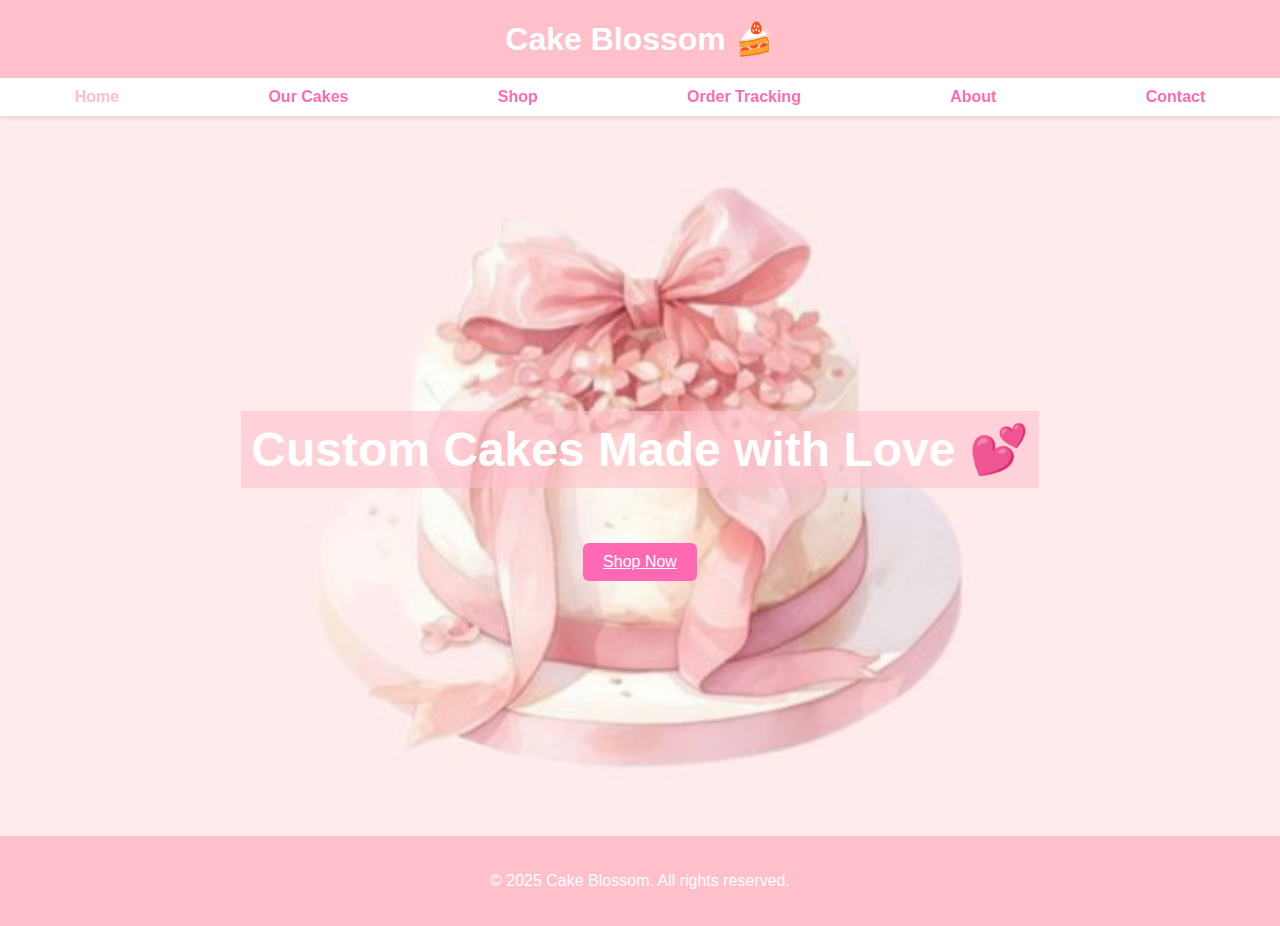
<file: Index.html>
<!DOCTYPE html>
<html lang="en">

<head>
  <meta charset="UTF-8" />
  <meta name="viewport" content="width=device-width, initial-scale=1" />
  <title>Home | Cake Blossom</title>
  <link rel="stylesheet" href="styles.css" />
</head>

<body>

  <header>
    <h1>Cake Blossom 🍰</h1>
  </header>

  <nav>
    <a href="index.html" style="color: pink;">Home</a>
    <a href="cakes.html">Our Cakes</a>
    <a href="shop.html">Shop</a>
    <a href="track.html">Order Tracking</a>
    <a href="about.html">About</a>
    <a href="contact.html">Contact</a>
  </nav>

  <!-- Hero Section -->
  <section class="hero">
    <h2>Custom Cakes Made with Love 💕</h2>
    <a class="btn" href="shop.html">Shop Now</a>
  </section>

  <!-- Footer -->
  <footer>
    <p>© 2025 Cake Blossom. All rights reserved.</p>
  </footer>

  <script src="Index.js"></script>
</body>

</html>
</file>
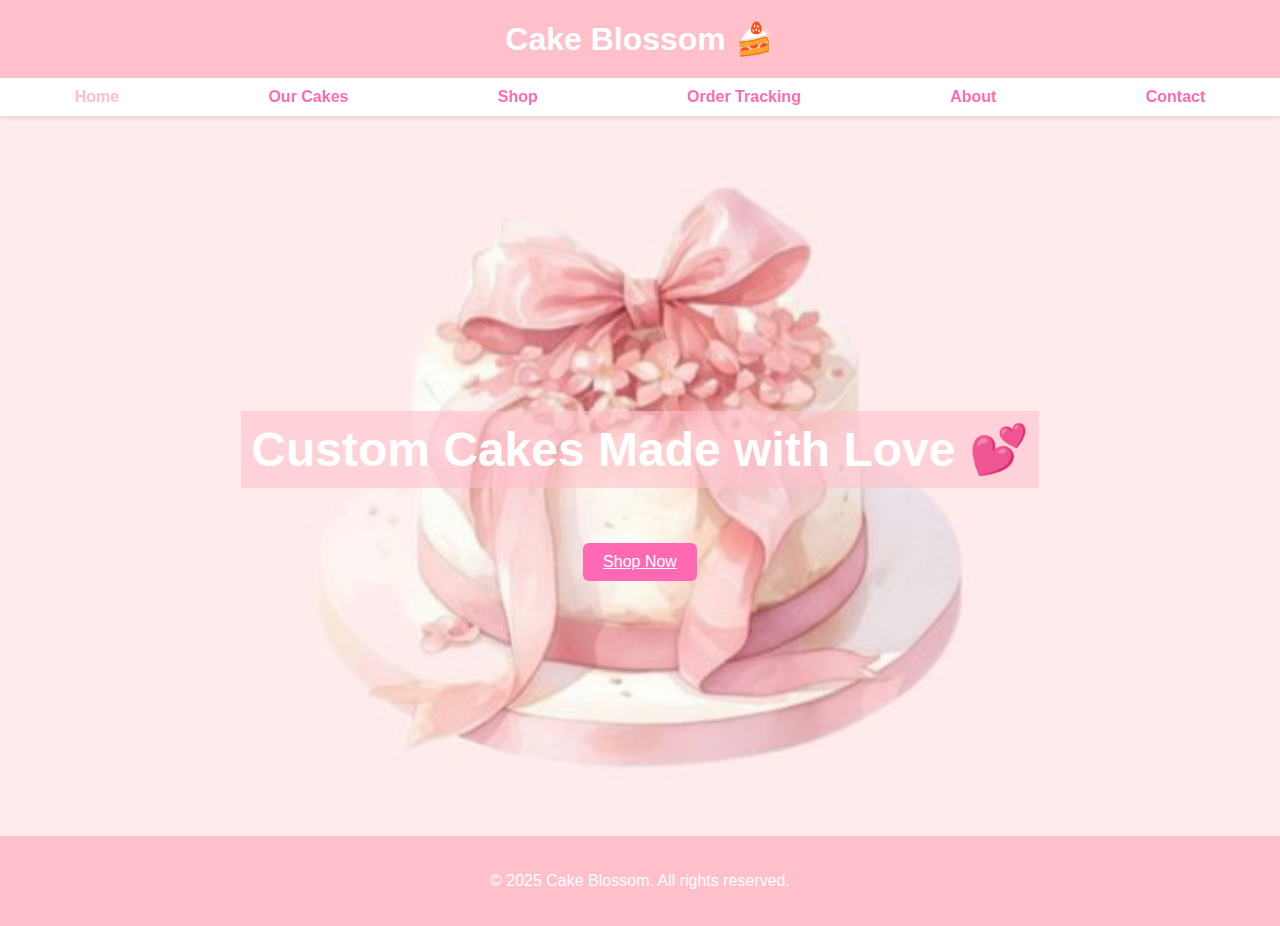
<file: index.html>
<!DOCTYPE html>
<html lang="en">

<head>
  <meta charset="UTF-8" />
  <meta name="viewport" content="width=device-width, initial-scale=1" />
  <title>Home | Cake Blossom</title>
  <link rel="stylesheet" href="styles.css" />
</head>

<body>

  <header>
    <h1>Cake Blossom 🍰</h1>
  </header>

  <nav>
    <a href="index.html" style="color: pink;">Home</a>
    <a href="cakes.html">Our Cakes</a>
    <a href="shop.html">Shop</a>
    <a href="track.html">Order Tracking</a>
    <a href="about.html">About</a>
    <a href="contact.html">Contact</a>
  </nav>

  <!-- Hero Section -->
  <section class="hero">
    <h2>Custom Cakes Made with Love 💕</h2>
    <a class="btn" href="shop.html">Shop Now</a>
  </section>

  <!-- Footer -->
  <footer>
    <p>© 2025 Cake Blossom. All rights reserved.</p>
  </footer>

  <script src="index.js"></script>
</body>

</html>
</file>
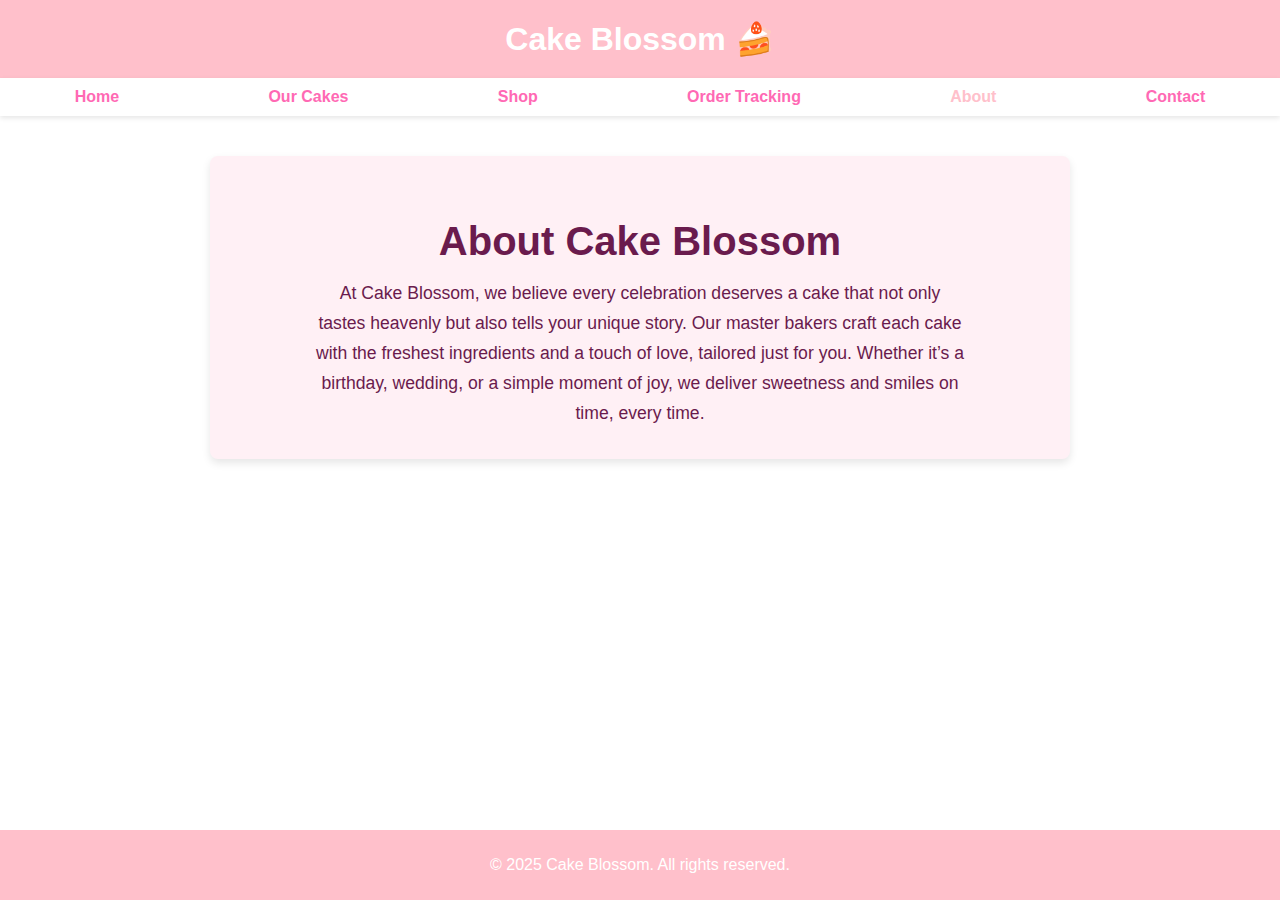
<file: about.html>
<!DOCTYPE html>
<html lang="en">

<head>
    <meta charset="UTF-8" />
    <meta name="viewport" content="width=device-width, initial-scale=1" />
    <title>Home | Cake Blossom</title>
    <link rel="stylesheet" href="styles.css" />
</head>

<body>

    <header>
        <h1>Cake Blossom 🍰</h1>
    </header>

    <nav>
        <a href="index.html">Home</a>
        <a href="cakes.html">Our Cakes</a>
        <a href="shop.html">Shop</a>
        <a href="track.html">Order Tracking</a>
        <a href="about.html" style="color: pink;">About</a>
        <a href="contact.html">Contact</a>
    </nav>

    <!-- Hero Section -->
    <section class="sections">
        <h2 style="text-align: center; font-size: 2.5rem; margin-bottom: 15px;">About Cake Blossom</h2>
        <p style="font-size: 1.1rem; line-height: 1.7; text-align: center; max-width: 650px; margin: 0 auto;">
            At Cake Blossom, we believe every celebration deserves a cake that not only tastes heavenly but also tells
            your unique story.
            Our master bakers craft each cake with the freshest ingredients and a touch of love, tailored just for you.
            Whether it’s a birthday, wedding, or a simple moment of joy, we deliver sweetness and smiles on time, every
            time.
        </p>
    </section>

    <!-- Footer -->
    <footer
        style="position: fixed; bottom: 0; left: 0; width: 100%; background: #ffc0cb; color: white; text-align: center; padding: 10px 0; z-index: 1000;">
        <p>© 2025 Cake Blossom. All rights reserved.</p>
    </footer>

    <script src="index.js"></script>
</body>

</html>
</file>
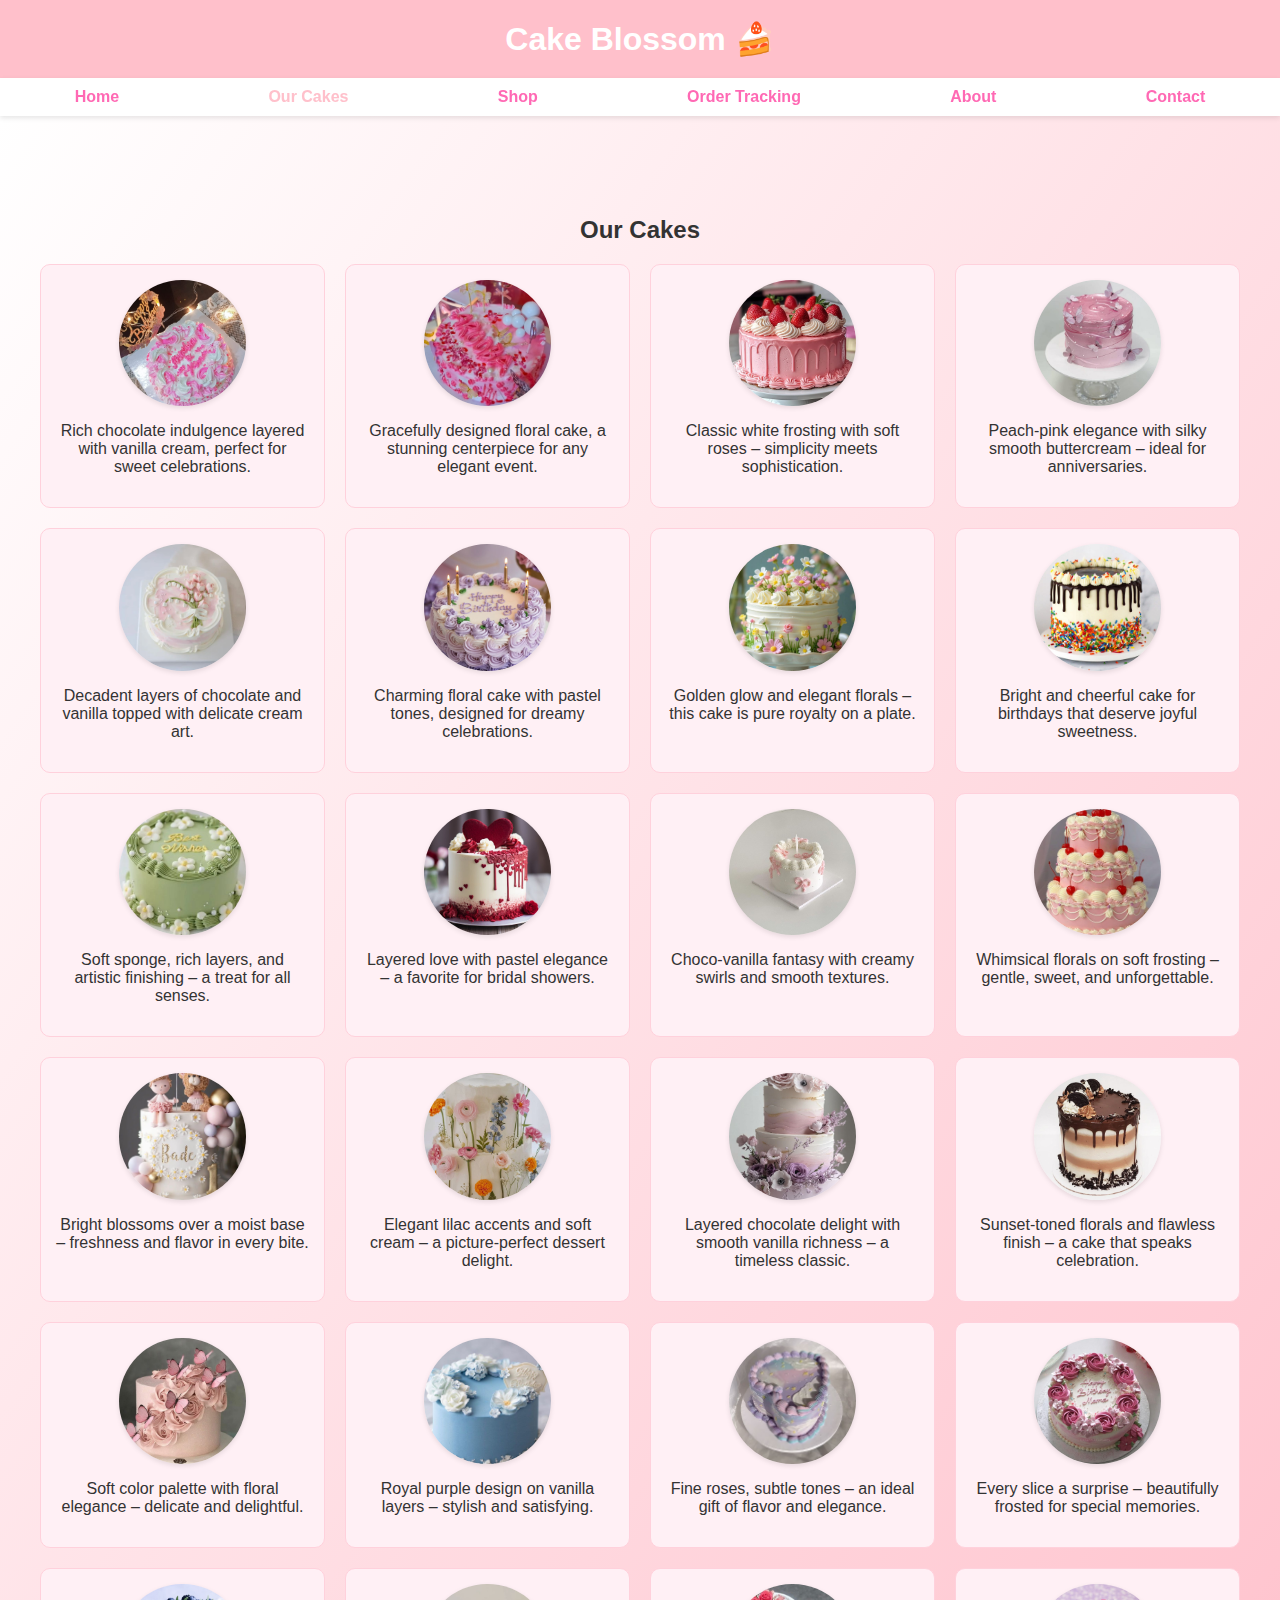
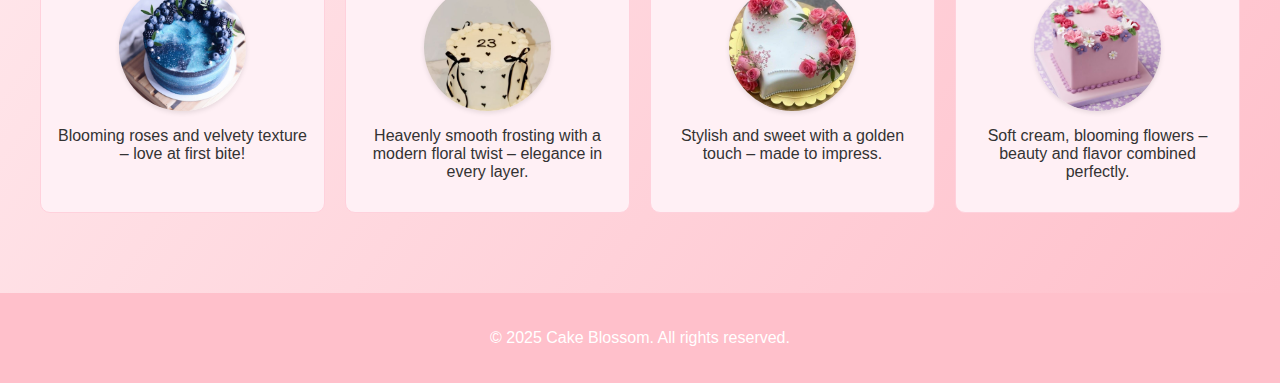
<file: cakes.html>
<!DOCTYPE html>
<html lang="en">

<head>
    <meta charset="UTF-8" />
    <meta name="viewport" content="width=device-width, initial-scale=1" />
    <title>Our Cakes | Cake Blossom</title>
    <link rel="stylesheet" href="styles.css" />
</head>

<body>

    <header>
        <h1>Cake Blossom 🍰</h1>
    </header>

    <nav>
        <a href="index.html">Home</a>
        <a href="cakes.html" style="color: pink;">Our Cakes</a>
        <a href="shop.html">Shop</a>
        <a href="track.html">Order Tracking</a>
        <a href="about.html">About</a>
        <a href="contact.html">Contact</a>
    </nav>

    <div class="shop-body">

        <section class="section">
            <h2>Our Cakes</h2>
            <div class="products">
                <div class="product">
                    <img src="cake 1.jpg" alt="Cake 1" />
                    <p>Rich chocolate indulgence layered with vanilla cream, perfect for sweet celebrations.</p>
                </div>
                <div class="product">
                    <img src="cake 2.jpg" alt="Cake 2" />
                    <p>Gracefully designed floral cake, a stunning centerpiece for any elegant event.</p>
                </div>
                <div class="product">
                    <img src="cake 3.jpeg" alt="Cake 3" />
                    <p>Classic white frosting with soft roses – simplicity meets sophistication.</p>
                </div>
                <div class="product">
                    <img src="cake 4.jpeg" alt="Cake 4" />
                    <p>Peach-pink elegance with silky smooth buttercream – ideal for anniversaries.</p>
                </div>
                <div class="product">
                    <img src="cake 5.jpeg" alt="Cake 5" />
                    <p>Decadent layers of chocolate and vanilla topped with delicate cream art.</p>
                </div>
                <div class="product">
                    <img src="cake 6.jpeg" alt="Cake 6" />
                    <p>Charming floral cake with pastel tones, designed for dreamy celebrations.</p>
                </div>
                <div class="product">
                    <img src="cake 7.jpeg" alt="Cake 7" />
                    <p>Golden glow and elegant florals – this cake is pure royalty on a plate.</p>
                </div>
                <div class="product">
                    <img src="cake 8.jpeg" alt="Cake 8" />
                    <p>Bright and cheerful cake for birthdays that deserve joyful sweetness.</p>
                </div>
                <div class="product">
                    <img src="cake 9.jpeg" alt="Cake 9" />
                    <p>Soft sponge, rich layers, and artistic finishing – a treat for all senses.</p>
                </div>
                <div class="product">
                    <img src="cake 10.jpeg" alt="Cake 10" />
                    <p>Layered love with pastel elegance – a favorite for bridal showers.</p>
                </div>
                <div class="product">
                    <img src="cake 11.jpeg" alt="Cake 11" />
                    <p>Choco-vanilla fantasy with creamy swirls and smooth textures.</p>
                </div>
                <div class="product">
                    <img src="12.jpeg" alt="Cake 12" />
                    <p>Whimsical florals on soft frosting – gentle, sweet, and unforgettable.</p>
                </div>
                <div class="product">
                    <img src="13.jpeg" alt="Cake 13" />
                    <p>Bright blossoms over a moist base – freshness and flavor in every bite.</p>
                </div>
                <div class="product">
                    <img src="14.jpeg" alt="Cake 14" />
                    <p>Elegant lilac accents and soft cream – a picture-perfect dessert delight.</p>
                </div>
                <div class="product">
                    <img src="15.jpeg" alt="Cake 15" />
                    <p>Layered chocolate delight with smooth vanilla richness – a timeless classic.</p>
                </div>
                <div class="product">
                    <img src="16.jpeg" alt="Cake 16" />
                    <p>Sunset-toned florals and flawless finish – a cake that speaks celebration.</p>
                </div>
                <div class="product">
                    <img src="17.jpeg" alt="Cake 17" />
                    <p>Soft color palette with floral elegance – delicate and delightful.</p>
                </div>
                <div class="product">
                    <img src="18.jpeg" alt="Cake 18" />
                    <p>Royal purple design on vanilla layers – stylish and satisfying.</p>
                </div>
                <div class="product">
                    <img src="19.jpeg" alt="Cake 19" />
                    <p>Fine roses, subtle tones – an ideal gift of flavor and elegance.</p>
                </div>
                <div class="product">
                    <img src="20.jpeg" alt="Cake 20" />
                    <p>Every slice a surprise – beautifully frosted for special memories.</p>
                </div>
                <div class="product">
                    <img src="21.jpeg" alt="Cake 21" />
                    <p>Blooming roses and velvety texture – love at first bite!</p>
                </div>
                <div class="product">
                    <img src="22.jpeg" alt="Cake 22" />
                    <p>Heavenly smooth frosting with a modern floral twist – elegance in every layer.</p>
                </div>
                <div class="product">
                    <img src="23.jpeg" alt="Cake 23" />
                    <p>Stylish and sweet with a golden touch – made to impress.</p>
                </div>
                <div class="product">
                    <img src="24.jpeg" alt="Cake 24" />
                    <p>Soft cream, blooming flowers – beauty and flavor combined perfectly.</p>
                </div>
            </div>

        </section>

    </div>

    <footer>
        <p>© 2025 Cake Blossom. All rights reserved.</p>
    </footer>
    <div id="lightbox" class="lightbox">
        <span class="close">&times;</span>
        <img class="lightbox-content" id="lightbox-img" />
    </div>

    <script src="index.js"></script>
</body>

</html>
</file>
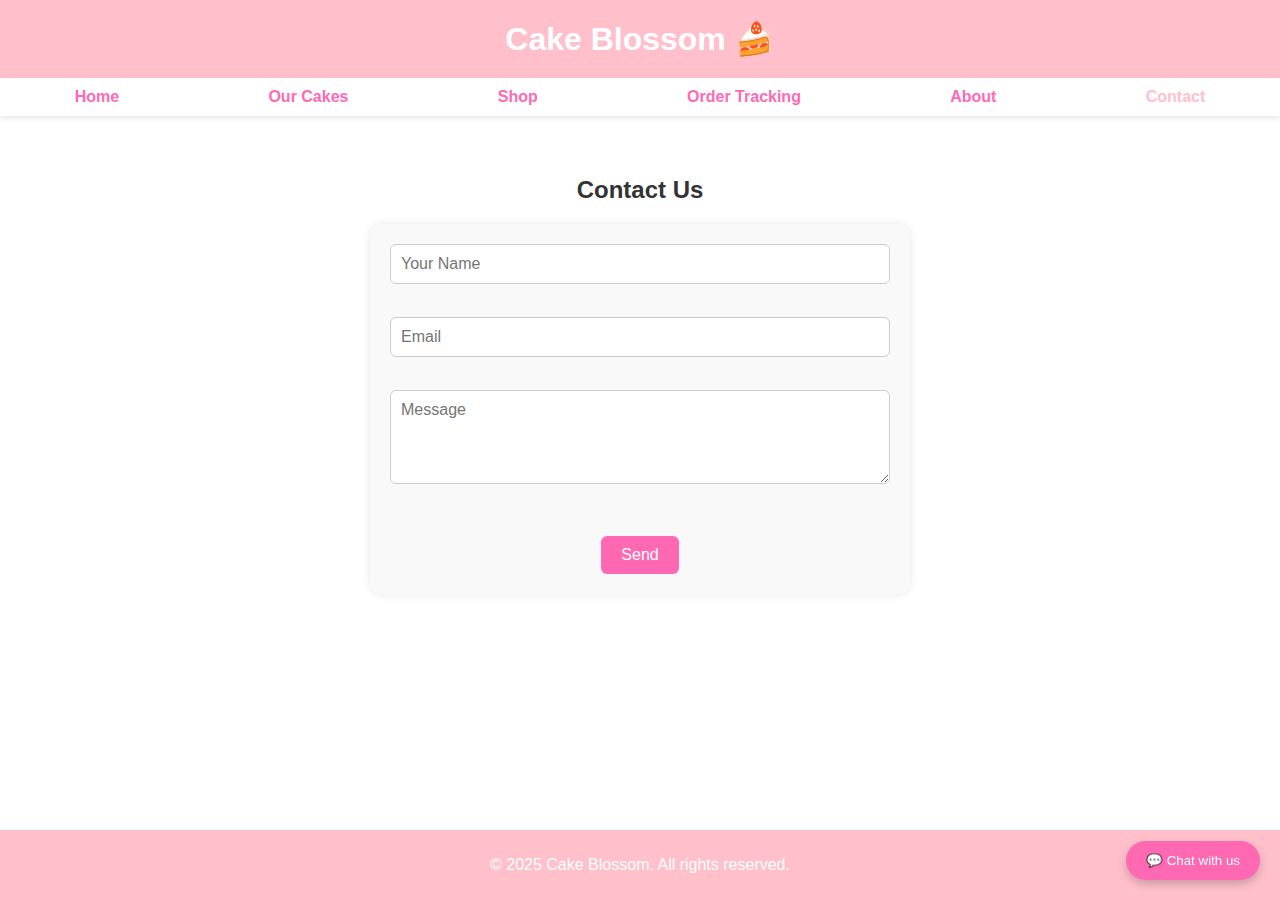
<file: contact.html>
<!DOCTYPE html>
<html lang="en">

<head>
    <meta charset="UTF-8" />
    <meta name="viewport" content="width=device-width, initial-scale=1" />
    <title>Contact | Cake Blossom</title>
    <link rel="stylesheet" href="styles.css" />
</head>

<body>

    <header>
        <h1>Cake Blossom 🍰</h1>
    </header>

    <nav>
        <a href="index.html">Home</a>
        <a href="cakes.html">Our Cakes</a>
        <a href="shop.html">Shop</a>
        <a href="track.html">Order Tracking</a>
        <a href="about.html">About</a>
        <a href="contact.html" style="color: pink;">Contact</a>
    </nav>

    <section class="section">
        <h2>Contact Us</h2>
        <form>
            <input type="text" placeholder="Your Name" required><br><br>
            <input type="email" placeholder="Email" required><br><br>
            <textarea placeholder="Message" rows="4" required></textarea><br><br>
            <button class="btn" type="submit">Send</button>
        </form>
        <br>
    </section>

    <!-- Live Chat Button -->
    <div id="livechat" style="position: fixed; bottom: 20px; right: 20px; z-index: 1000;">
        <button onclick="toggleChat()"
            style="background: #ff69b4; color: white; border: none; padding: 12px 20px; border-radius: 30px; box-shadow: 0 4px 10px rgba(0,0,0,0.2); cursor: pointer;">💬
            Chat with us</button>
    </div>

    <!-- Chat Box -->
    <div id="chatBox"
        style="display: none; position: fixed; bottom: 80px; right: 20px; width: 300px; background: #fff0f5; border-radius: 10px; box-shadow: 0 4px 10px rgba(0,0,0,0.2); padding: 15px; z-index: 1000;">
        <h4 style="margin: 0 0 10px;">Cake Blossom Support</h4>
        <div id="chatArea"
            style="height: 150px; overflow-y: auto; background: #ffffff; padding: 10px; border-radius: 5px; margin-bottom: 10px;">
            <p><strong>Support:</strong> Hello! How can we help you? 😊</p>
        </div>
        <input type="text" id="userMessage" placeholder="Type your message..." style="width: 100%; padding: 8px;">
    </div>

    <!-- Chat Script -->
    <script>
        function toggleChat() {
            const box = document.getElementById("chatBox");
            box.style.display = box.style.display === "none" ? "block" : "none";
        }

        document.getElementById("userMessage").addEventListener("keypress", function (e) {
            if (e.key === "Enter") {
                const msg = this.value.trim();
                if (msg) {
                    const chatArea = document.getElementById("chatArea");
                    const para = document.createElement("p");
                    para.innerHTML = `<strong>You:</strong> ${msg}`;
                    chatArea.appendChild(para);
                    this.value = "";

                    setTimeout(() => {
                        const reply = document.createElement("p");
                        reply.innerHTML = `<strong>Support:</strong> Thanks for your message. We'll get back to you shortly.`;
                        chatArea.appendChild(reply);
                    }, 1000);
                }
            }
        });
    </script>

    <footer
        style="position: fixed; bottom: 0; left: 0; width: 100%; background: #ffc0cb; color: white; text-align: center; padding: 10px 0; z-index: 999;">
        <p>© 2025 Cake Blossom. All rights reserved.</p>
    </footer>

    <script src="index.js"></script>
</body>

</html>
</file>
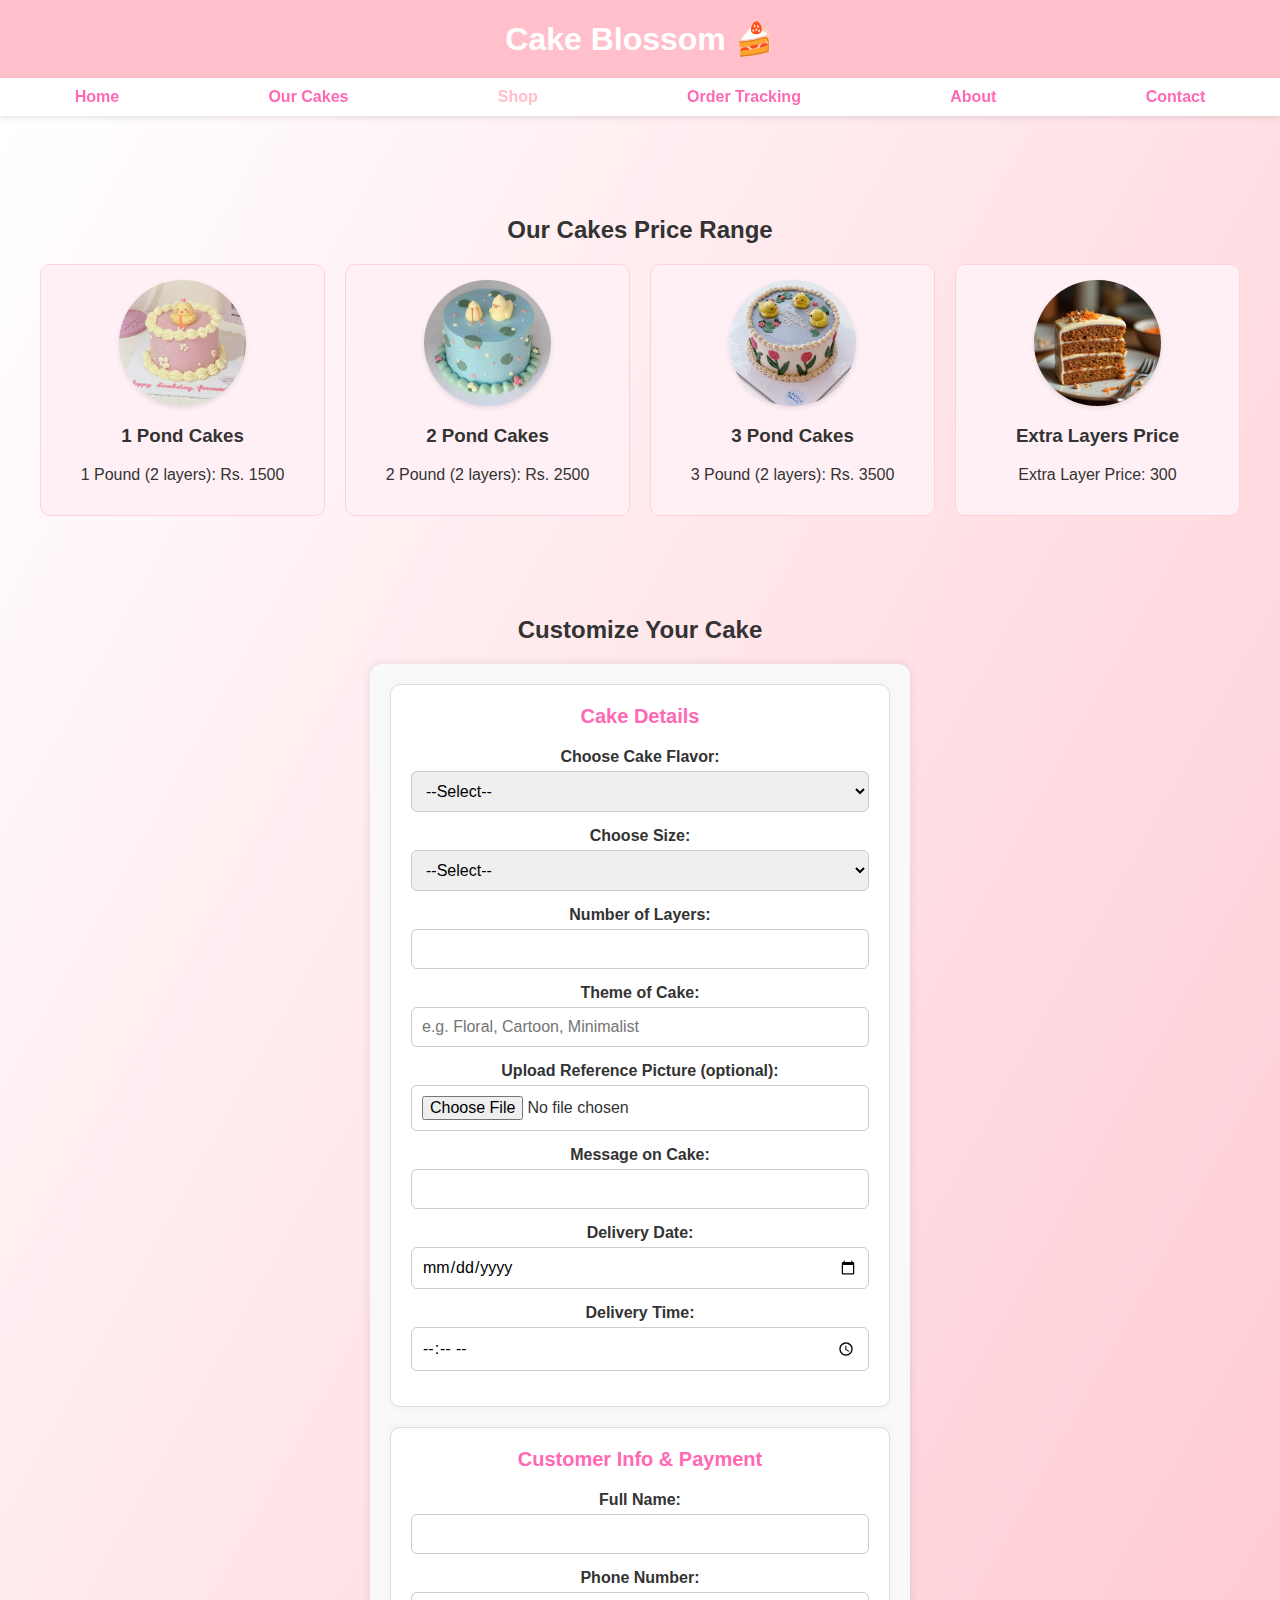
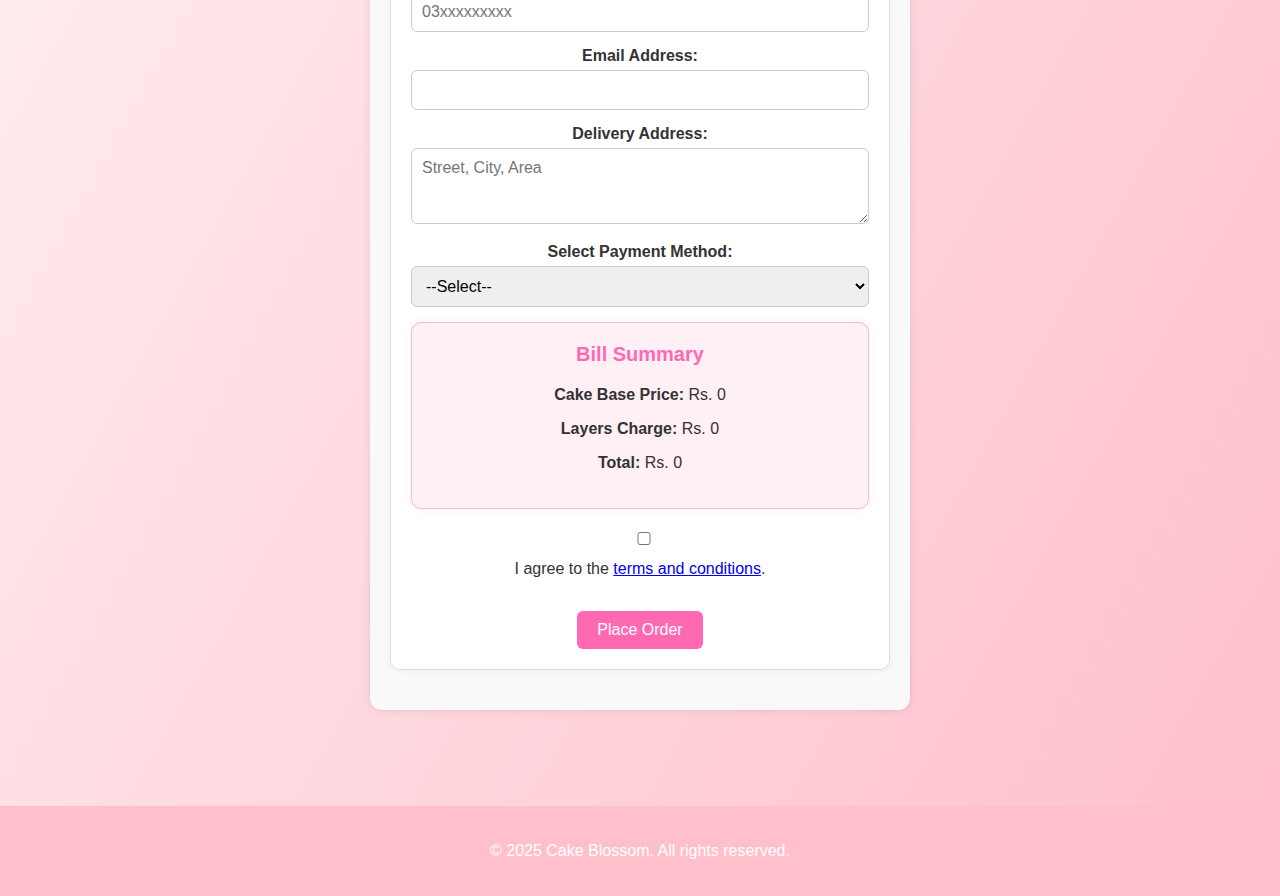
<file: shop.html>
<!DOCTYPE html>
<html lang="en">

<head>
    <meta charset="UTF-8" />
    <meta name="viewport" content="width=device-width, initial-scale=1" />
    <title>Shop | Cake Blossom</title>
    <link rel="stylesheet" href="styles.css" />
</head>

<body>

    <header>
        <h1>Cake Blossom 🍰</h1>
    </header>

    <nav>
        <a href="index.html">Home</a>
        <a href="cakes.html">Our Cakes</a>
        <a href="shop.html" style="color: pink;">Shop</a>
        <a href="track.html">Order Tracking</a>
        <a href="about.html">About</a>
        <a href="contact.html">Contact</a>
    </nav>
    <div class="shop-body">

        <section class="section">
            <h2>Our Cakes Price Range</h2>
            <div class="products">

                <div class="product">
                    <img src="1 pond.jpeg" alt="1 Pond Cake" />
                    <h3>1 Pond Cakes</h3>
                    <p>1 Pound (2 layers): Rs. 1500</p>
                </div>

                <div class="product">
                    <img src="2 pond.jpeg" alt="2 Pond Cake" />
                    <h3>2 Pond Cakes</h3>
                    <p>2 Pound (2 layers): Rs. 2500</p>
                </div>

                <div class="product">
                    <img src="3 pond.jpeg" alt="3 Pond Cake" />
                    <h3>3 Pond Cakes</h3>
                    <p>3 Pound (2 layers): Rs. 3500</p>
                </div>

                <div class="product">
                    <img src="layers.jpeg" alt="extra layers" />
                    <h3>Extra Layers Price</h3>
                    <p>Extra Layer Price: 300</p>
                </div>

            </div>
        </section>

        <section class="section">
            <h2>Customize Your Cake</h2>

            <form id="cakeOrderForm">

                <!-- 🍰 Cake Info -->
                <div class="form-box">
                    <h3>Cake Details</h3>

                    <label>Choose Cake Flavor:</label>
                    <select name="flavor" required>
                        <option value="">--Select--</option>
                        <option value="chocolate">Chocolate</option>
                        <option value="vanilla">Vanilla</option>
                        <option value="red velvet">Red Velvet</option>
                    </select>

                    <label>Choose Size:</label>
                    <select name="size" id="sizeSelect" required>
                        <option value="">--Select--</option>
                        <option value="1 pound">1 Pound</option>
                        <option value="2 pound">2 Pound</option>
                        <option value="3 pound">3 Pound</option>
                    </select>

                    <label>Number of Layers:</label>
                    <input type="number" name="layers" min="1" max="5" required>

                    <label>Theme of Cake:</label>
                    <input type="text" name="theme" placeholder="e.g. Floral, Cartoon, Minimalist" required>

                    <label>Upload Reference Picture (optional):</label>
                    <input type="file" name="referenceImage" id="referenceImage" accept="image/*">
                    <img id="previewImage" style="max-width: 200px; margin-top: 10px; display: none;" />

                    <label>Message on Cake:</label>
                    <input type="text" name="message" maxlength="40">

                    <label>Delivery Date:</label>
                    <input type="date" name="delivery" required>

                    <label>Delivery Time:</label>
                    <input type="time" name="deliveryTime" required>
                </div>

                <!-- 👤 Customer Info -->
                <div class="form-box">
                    <h3>Customer Info & Payment</h3>

                    <label>Full Name:</label>
                    <input type="text" name="name" required>

                    <label>Phone Number:</label>
                    <input type="tel" name="phone" pattern="[0-9]{11}" placeholder="03xxxxxxxxx" required>

                    <label>Email Address:</label>
                    <input type="email" name="email" required>

                    <label>Delivery Address:</label>
                    <textarea name="address" rows="3" placeholder="Street, City, Area" required></textarea>

                    <label>Select Payment Method:</label>
                    <select name="paymentMethod" required>
                        <option value="">--Select--</option>
                        <option value="cashOnDelivery">Cash on Delivery</option>
                        <option value="easypaisa">Easypaisa</option>
                        <option value="bankTransfer">Bank Transfer</option>
                    </select>

                    <!-- 💰 Bill Summary -->
                    <div class="form-box" id="bill-summary-box">
                        <h3>Bill Summary</h3>
                        <p><strong>Cake Base Price:</strong> Rs. <span id="basePrice">0</span></p>
                        <p><strong>Layers Charge:</strong> Rs. <span id="layerPrice">0</span></p>
                        <p><strong>Total:</strong> Rs. <span id="totalPrice">0</span></p>
                    </div>


                    <input type="checkbox" required> I agree to the <a href="#">terms and conditions</a>.

                    <br><br>
                    <button type="submit" class="btn">Place Order</button>
                </div>

            </form>

            <p id="confirmationMessage" style="color:rgb(192, 86, 144); margin-top:10px;"></p>
        </section>

    </div>

    <footer>
        <p>© 2025 Cake Blossom. All rights reserved.</p>
    </footer>

    <script src="index.js"></script>

</body>

</html>
</file>
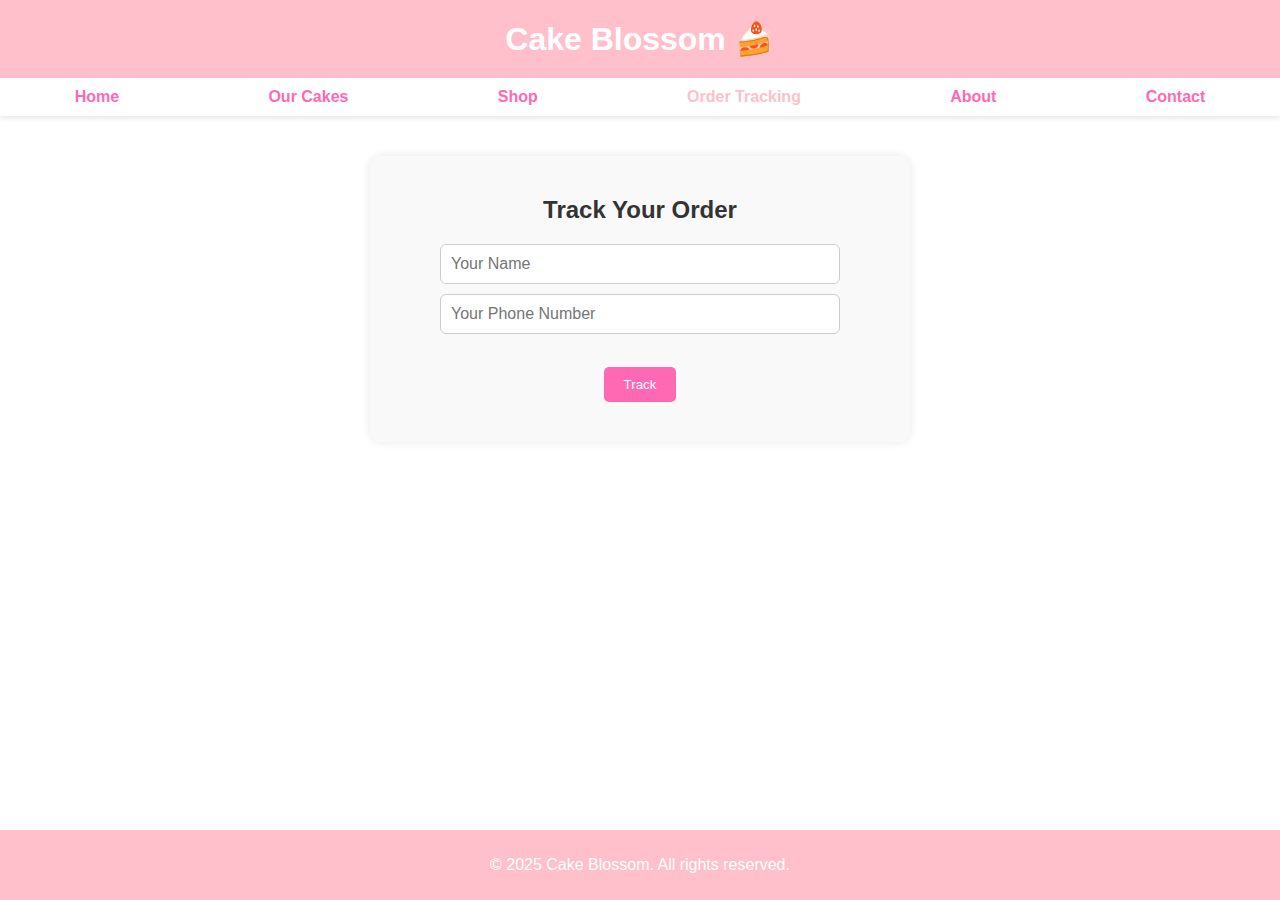
<file: track.html>
<!DOCTYPE html>
<html lang="en">

<head>
    <meta charset="UTF-8" />
    <meta name="viewport" content="width=device-width, initial-scale=1" />
    <title>Home | Cake Blossom</title>
    <link rel="stylesheet" href="styles.css" />
</head>

<body>

    <header>
        <h1>Cake Blossom 🍰</h1>
    </header>

    <nav>
        <a href="index.html">Home</a>
        <a href="cakes.html">Our Cakes</a>
        <a href="shop.html">Shop</a>
        <a href="track.html" style="color: pink;">Order Tracking</a>
        <a href="about.html">About</a>
        <a href="contact.html">Contact</a>
    </nav>

    <!-- Hero Section -->
    <section class="section">
        <form>
            <h2>Track Your Order</h2>
            <input type="text" id="customerName" placeholder="Your Name"
                style="padding: 10px; width: 80%; margin-bottom: 10px;"><br>
            <input type="text" id="customerPhone" placeholder="Your Phone Number"
                style="padding: 10px; width: 80%;"><br><br>
            <button onclick="trackOrder()"
                style="padding: 10px 20px; background: #ff69b4; color: white; border: none; border-radius: 5px;">Track</button>
            <p id="trackResult" style="margin-top: 20px; font-weight: bold;"></p>
        </form>

    </section>

    <!-- Footer -->
    <footer
        style="position: fixed; bottom: 0; left: 0; width: 100%; background: #ffc0cb; color: white; text-align: center; padding: 10px 0; z-index: 1000;">
        <p>© 2025 Cake Blossom. All rights reserved.</p>
    </footer>

    <script src="index.js"></script>
</body>

</html>
</file>
<file: styles.css>
body {
  margin: 0;
  font-family: 'Segoe UI', sans-serif;
  background: #fff;
  color: #333;
}

header {
  background: #ffc0cb;
  padding: 20px;
  text-align: center;
}

header h1 {
  margin: 0;
  color: white;
}

nav {
  background: white;
  display: flex;
  justify-content: space-around;
  padding: 10px 0;
  box-shadow: 0 2px 5px rgba(0, 0, 0, 0.1);
  position: sticky;
  top: 0;
  z-index: 999;
}

nav a {
  color: #ff69b4;
  text-decoration: none;
  font-weight: bold;
}

.hero {
  background: url('bg.jpg') no-repeat center/cover;
  height: 80vh;
  color: white;
  display: flex;
  align-items: center;
  justify-content: center;
  flex-direction: column;
  text-align: center;
}

.hero h2 {
  font-size: 3rem;
  background: rgba(255, 192, 203, 0.6);
  padding: 10px;
}

.btn {
  background: white;
  color: #ff69b4;
  border: 2px solid #ff69b4;
  padding: 10px 20px;
  margin-top: 15px;
  cursor: pointer;
}

.section {
  padding: 40px 20px;
  text-align: center;
}

.products {
  display: grid;
  grid-template-columns: repeat(auto-fit, minmax(250px, 1fr));
  gap: 20px;
  margin-top: 20px;
}

.product {
  border: 1px solid #ffd1dc;
  padding: 15px;
  border-radius: 10px;
  background: #fff0f5;
}

.product img {
  width: 50%;
  aspect-ratio: 1 / 1;
  border-radius: 50%;
  object-fit: cover;
  display: block;
  margin: 0 auto 15px;
  box-shadow: 0 2px 5px rgba(0, 0, 0, 0.1);
}

.cakes-grid {
  display: grid;
  grid-template-columns: repeat(auto-fit, minmax(250px, 1fr));
  gap: 25px;
  max-width: 1000px;
  margin: 0 auto 40px;
}

.cake-item {
  background: white;
  border-radius: 12px;
  box-shadow: 0 2px 8px rgba(0, 0, 0, 0.1);
  overflow: hidden;
  transition: transform 0.3s ease;
}

.cake-item:hover {
  transform: scale(1.05);
  box-shadow: 0 5px 15px rgba(123, 77, 255, 0.3);
}

.cake-item img {
  width: 100%;
  height: 180px;
  object-fit: cover;
  display: block;
}

.cake-info {
  padding: 15px;
}

.cake-info h3 {
  margin: 0 0 10px;
  color: #7b4dff;
}

.cake-info p {
  margin: 0 0 8px;
  color: #555;
  font-size: 14px;
}

.cake-info .price {
  font-weight: bold;
  color: #4a2c83;
  font-size: 16px;
}

.lightbox {
  display: none;
  position: fixed;
  z-index: 999;
  padding-top: 60px;
  left: 0;
  top: 0;
  width: 100%;
  height: 100%;
  overflow: auto;
  background-color: rgba(0, 0, 0, 0.9);
}

.lightbox-content {
  margin: auto;
  display: block;
  max-width: 90%;
  max-height: 80vh;
  border-radius: 10px;
  box-shadow: 0 0 30px rgba(255, 255, 255, 0.2);
}

.close {
  position: absolute;
  top: 20px;
  right: 35px;
  color: #fff;
  font-size: 40px;
  font-weight: bold;
  cursor: pointer;
  transition: 0.3s;
}

.close:hover {
  color: #f1f1f1;
}


.shop-body {
  background: linear-gradient(to bottom right, #ffffff, #ffc0cb);
  min-height: 100vh;
  padding: 40px 20px;
}

form {
  background-color: #f9f9f9;
  padding: 20px;
  border-radius: 12px;
  max-width: 500px;
  margin: auto;
  box-shadow: 0 0 10px rgba(0, 0, 0, 0.1);
}

form select,
form input,
form textarea {
  padding: 10px;
  margin-bottom: 15px;
  width: 100%;
  border: 1px solid #ccc;
  border-radius: 6px;
  font-family: inherit;
  font-size: 16px;
  box-sizing: border-box;
  resize: vertical;
  /* only textarea will resize vertically */
}

form label {
  font-weight: bold;
  display: block;
  margin-bottom: 5px;
}

.form-box {
  background-color: #fff;
  border: 1px solid #ddd;
  border-radius: 12px;
  padding: 20px;
  margin-bottom: 25px;
  box-shadow: 0 0 10px rgba(0, 0, 0, 0.05);
}

.form-box h3 {
  margin-top: 0;
  color: #ff69b4;
  font-size: 20px;
}

.form-box {
  background: #fff;
  padding: 20px;
  border-radius: 10px;
  margin-bottom: 20px;
  box-shadow: 0 0 10px rgba(0, 0, 0, 0.05);
}

#bill-summary-box {
  background: #fff0f6;
  border: 1px solid #ffb6d5;
}

.btn {
  background-color: #ff69b4;
  color: #fff;
  padding: 10px 20px;
  border: none;
  border-radius: 6px;
  font-size: 16px;
  cursor: pointer;
}

.btn:hover {
  background-color: #ff69b4;
}

.sections {
  background: #fff0f5;
  padding: 30px;
  border-radius: 8px;
  max-width: 800px;
  margin: 40px auto;
  box-shadow: 0 4px 8px rgba(0, 0, 0, 0.1);
  font-family: 'Segoe UI', Tahoma, Geneva, Verdana, sans-serif;
  color: #6a1b4d;
}

#chat-box {
  position: fixed;
  bottom: 20px;
  right: 20px;
  background: #fff0f5;
  padding: 10px;
  width: 250px;
  border: 1px solid #ff69b4;
  border-radius: 8px;
  display: none;
}

footer {
  background: #ffc0cb;
  color: white;
  padding: 20px;
  text-align: center;
}

@media (max-width: 600px) {
  .hero h2 {
    font-size: 2rem;
  }
}
</file>
